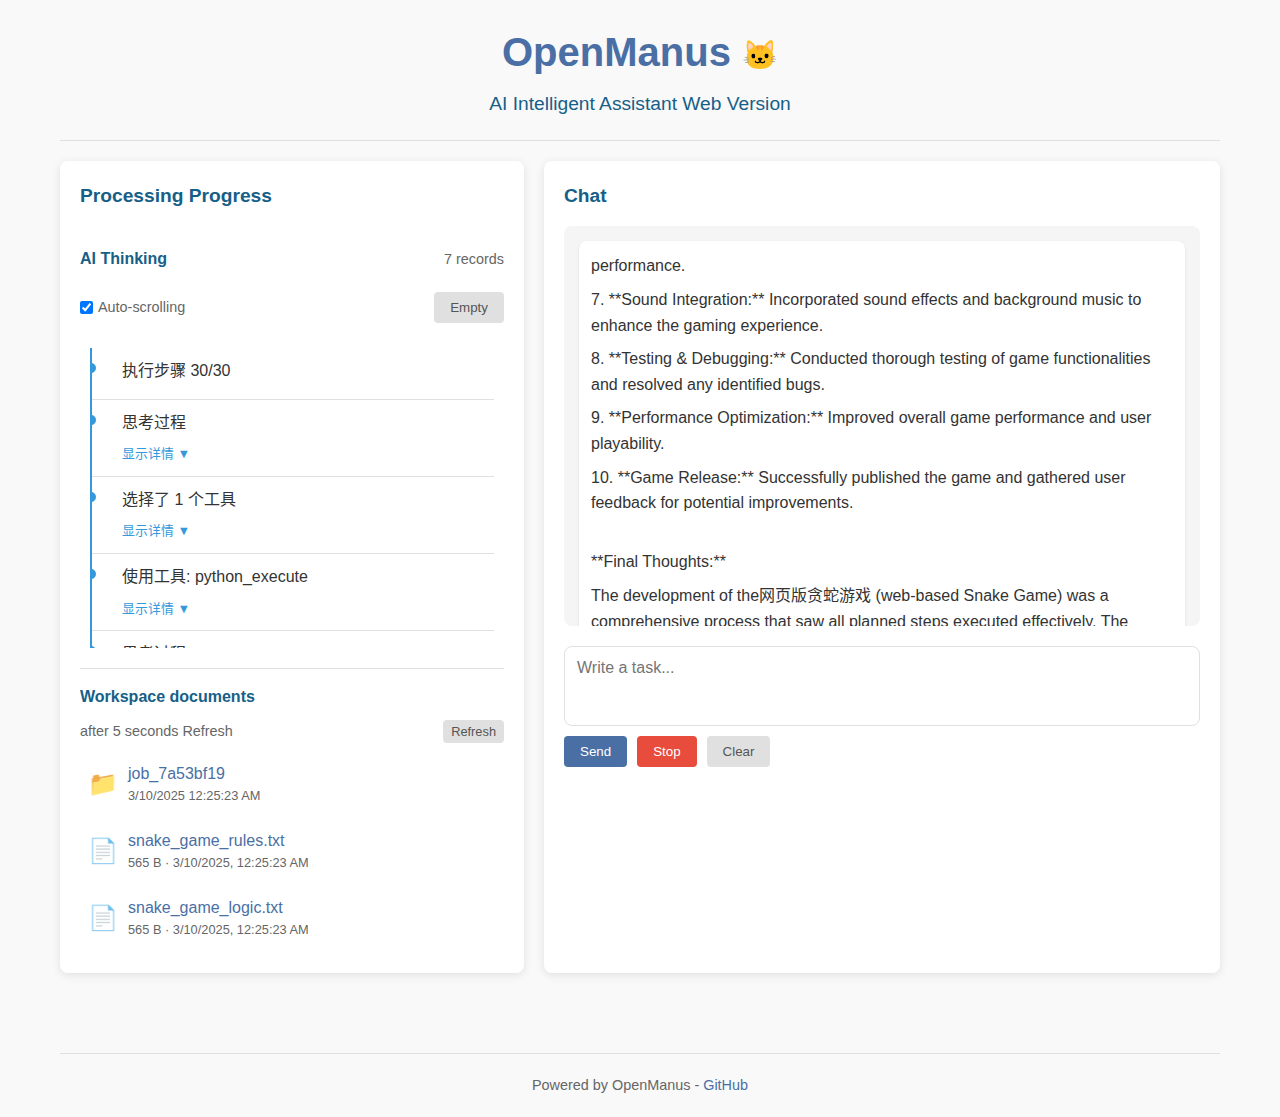
<file: app/web/static/archive/final_interface.html>
<!DOCTYPE html>
<html lang="zh-CN">
<head>
    <meta charset="UTF-8">
    <meta name="viewport" content="width=device-width, initial-scale=1.0">
    <title>OpenManus Web - 新界面</title>
    <style>
        :root {
            --primary-color: #4a6fa5;
            --secondary-color: #166088;
            --accent-color: #3498db;
            --background-color: #f9f9f9;
            --panel-bg: #ffffff;
            --text-color: #333333;
            --border-color: #e0e0e0;
            --timeline-color: #3498db;
            --timeline-completed: #2ecc71;
            --button-primary: #4a6fa5;
            --button-secondary: #e0e0e0;
            --button-danger: #e74c3c;
        }

        * {
            box-sizing: border-box;
            margin: 0;
            padding: 0;
        }

        body {
            font-family: -apple-system, BlinkMacSystemFont, "Segoe UI", Roboto, "Helvetica Neue", Arial, sans-serif;
            line-height: 1.6;
            color: var(--text-color);
            background-color: var(--background-color);
        }

        .container {
            max-width: 1200px;
            margin: 0 auto;
            padding: 0 20px;
        }

        header {
            text-align: center;
            padding: 20px 0;
            border-bottom: 1px solid var(--border-color);
        }

        h1 {
            font-size: 2.5rem;
            color: var(--primary-color);
            margin-bottom: 5px;
        }

        h2 {
            font-size: 1.2rem;
            color: var(--secondary-color);
            margin-bottom: 15px;
        }

        h3 {
            font-size: 1rem;
            color: var(--secondary-color);
        }

        .subtitle {
            font-size: 1.2rem;
            color: var(--secondary-color);
        }

        .emoji {
            font-size: 1.8rem;
            vertical-align: middle;
        }

        main {
            padding: 20px 0;
        }

        .panel-container {
            display: flex;
            gap: 20px;
            margin-bottom: 30px;
        }

        .panel {
            background-color: var(--panel-bg);
            border-radius: 8px;
            box-shadow: 0 2px 10px rgba(0, 0, 0, 0.1);
            padding: 20px;
        }

        .left-panel {
            flex: 2;
            max-width: 40%;
            display: flex;
            flex-direction: column;
            gap: 20px;
        }

        .right-panel {
            flex: 3;
            max-width: 60%;
            display: flex;
            flex-direction: column;
        }

        /* 思考过程部分 */
        .thinking-section {
            display: flex;
            flex-direction: column;
            gap: 10px;
        }

        .section-header {
            display: flex;
            justify-content: space-between;
            align-items: center;
            margin-bottom: 10px;
        }

        .record-count {
            font-size: 0.9rem;
            color: #666;
        }

        .controls {
            display: flex;
            justify-content: space-between;
            align-items: center;
            margin-bottom: 15px;
        }

        .auto-scroll {
            display: flex;
            align-items: center;
            gap: 5px;
            font-size: 0.9rem;
            color: #666;
            cursor: pointer;
        }

        .auto-scroll input {
            cursor: pointer;
        }

        .thinking-timeline {
            display: flex;
            flex-direction: column;
            gap: 0;
            max-height: 300px;
            overflow-y: auto;
            padding-right: 10px;
            border-left: 2px solid var(--timeline-color);
            margin-left: 10px;
        }

        .timeline-item {
            position: relative;
            padding: 10px 0 10px 20px;
            border-bottom: 1px solid var(--border-color);
        }

        .timeline-item:last-child {
            border-bottom: none;
        }

        .timeline-marker {
            position: absolute;
            left: -6px;
            top: 15px;
            width: 10px;
            height: 10px;
            border-radius: 50%;
            background-color: var(--timeline-color);
        }

        .timeline-item.completed .timeline-marker {
            background-color: var(--timeline-completed);
        }

        .timeline-content {
            padding-left: 10px;
        }

        .timeline-header {
            font-weight: 500;
            margin-bottom: 5px;
        }

        .btn-details {
            background: none;
            border: none;
            color: var(--accent-color);
            font-size: 0.8rem;
            cursor: pointer;
            padding: 0;
            text-align: left;
        }

        .btn-details:hover {
            text-decoration: underline;
        }

        .timeline-details {
            display: none;
            margin-top: 5px;
            padding: 8px;
            background-color: #f5f5f5;
            border-radius: 4px;
            font-size: 0.9rem;
            color: #666;
        }

        .file-list {
            font-size: 0.9rem;
            color: #666;
            margin-top: 5px;
            line-height: 1.4;
        }

        /* Workspace documents部分 */
        .workspace-section {
            border-top: 1px solid var(--border-color);
            padding-top: 15px;
        }

        .refresh-info {
            display: flex;
            justify-content: space-between;
            align-items: center;
            margin: 10px 0;
            font-size: 0.9rem;
            color: #666;
        }

        .workspace-files {
            max-height: 200px;
            overflow-y: auto;
            display: flex;
            flex-direction: column;
            gap: 5px;
        }

        .workspace-item, .file-item {
            display: flex;
            align-items: center;
            padding: 8px;
            border-radius: 4px;
            cursor: pointer;
        }

        .workspace-item:hover, .file-item:hover {
            background-color: #f0f7ff;
        }

        .workspace-icon, .file-icon {
            font-size: 1.5rem;
            margin-right: 10px;
        }

        .workspace-details, .file-details {
            flex: 1;
        }

        .workspace-name, .file-name {
            font-weight: 500;
            color: var(--primary-color);
        }

        .workspace-date, .file-meta {
            font-size: 0.8rem;
            color: #666;
        }

        /* 通信记录部分 */
        .communication-section {
            border-top: 1px solid var(--border-color);
            padding-top: 15px;
        }

        .communication-logs {
            max-height: 150px;
            overflow-y: auto;
        }

        /* 对话部分 */
        .chat-messages {
            flex: 1;
            min-height: 300px;
            max-height: 400px;
            overflow-y: auto;
            padding: 15px;
            background-color: #f5f5f5;
            border-radius: 8px;
            margin-bottom: 20px;
            display: flex;
            flex-direction: column;
        }

        .message {
            margin-bottom: 15px;
            max-width: 100%;
        }

        .user-message {
            align-self: flex-end;
            text-align: right;
        }

        .ai-message {
            align-self: flex-start;
        }

        .message-content {
            background-color: white;
            padding: 12px;
            border-radius: 8px;
            box-shadow: 0 1px 3px rgba(0, 0, 0, 0.1);
        }

        .message-content p {
            margin-bottom: 8px;
        }

        .message-content p:last-child {
            margin-bottom: 0;
        }

        .input-area {
            display: flex;
            flex-direction: column;
            gap: 10px;
        }

        textarea {
            width: 100%;
            height: 80px;
            padding: 12px;
            border: 1px solid var(--border-color);
            border-radius: 8px;
            resize: none;
            font-family: inherit;
            font-size: 1rem;
        }

        .button-group {
            display: flex;
            gap: 10px;
        }

        button {
            padding: 8px 16px;
            border: none;
            border-radius: 4px;
            font-weight: 500;
            cursor: pointer;
            transition: background-color 0.2s;
        }

        .btn-send {
            background-color: var(--button-primary);
            color: white;
        }

        .btn-send:hover {
            background-color: #3a5a8a;
        }

        .btn-stop {
            background-color: var(--button-danger);
            color: white;
        }

        .btn-stop:hover {
            background-color: #c0392b;
        }

        .btn-clear {
            background-color: var(--button-secondary);
            color: #555;
        }

        .btn-clear:hover {
            background-color: #ccc;
        }

        .btn-refresh {
            background-color: var(--button-secondary);
            color: #555;
            padding: 4px 8px;
            font-size: 0.8rem;
        }

        .btn-refresh:hover {
            background-color: #ccc;
        }

        /* 文件查看器 */
        .file-viewer {
            border: 1px solid var(--border-color);
            border-radius: 8px;
            overflow: hidden;
            margin-top: 20px;
            display: none;
        }

        .file-viewer-header {
            display: flex;
            justify-content: space-between;
            align-items: center;
            padding: 10px 15px;
            background-color: #f5f5f5;
            border-bottom: 1px solid var(--border-color);
        }

        .file-viewer-header h3 {
            margin: 0;
            font-size: 1rem;
            color: var(--secondary-color);
        }

        .btn-close {
            background: none;
            border: none;
            font-size: 1.5rem;
            cursor: pointer;
            color: #666;
            padding: 0 5px;
        }

        .btn-close:hover {
            color: #333;
        }

        .file-content {
            padding: 15px;
            margin: 0;
            max-height: 300px;
            overflow-y: auto;
            font-family: monospace;
            font-size: 0.9rem;
            line-height: 1.5;
            white-space: pre-wrap;
            word-break: break-word;
        }

        footer {
            text-align: center;
            padding: 20px 0;
            border-top: 1px solid var(--border-color);
            margin-top: 30px;
            color: #666;
            font-size: 0.9rem;
        }

        footer a {
            color: var(--primary-color);
            text-decoration: none;
        }

        footer a:hover {
            text-decoration: underline;
        }

        /* 响应式设计 */
        @media (max-width: 768px) {
            .panel-container {
                flex-direction: column;
            }

            .left-panel, .right-panel {
                max-width: 100%;
            }
        }
    </style>
</head>
<body>
    <div class="container">
        <header>
            <h1>OpenManus <span class="emoji">🐱</span></h1>
            <p class="subtitle">AI Intelligent Assistant Web Version</p>
        </header>

        <main>
            <div class="panel-container">
                <!-- 左侧面板 - Processing Progress -->
                <div class="panel left-panel">
                    <h2>Processing Progress</h2>

                    <div class="thinking-section">
                        <div class="section-header">
                            <h3>AI Thinking</h3>
                            <div class="record-count">7 records</div>
                        </div>

                        <div class="controls">
                            <label class="auto-scroll">
                                <input type="checkbox" id="auto-scroll" checked>
                                <span>Auto-scrolling</span>
                            </label>
                            <button id="clear-thinking" class="btn-clear">Empty</button>
                        </div>

                        <div id="thinking-timeline" class="thinking-timeline">
                            <!-- 思考步骤时间线 -->
                            <div class="timeline-item">
                                <div class="timeline-marker"></div>
                                <div class="timeline-content">
                                    <div class="timeline-header">执行步骤 30/30</div>
                                </div>
                            </div>

                            <div class="timeline-item">
                                <div class="timeline-marker"></div>
                                <div class="timeline-content">
                                    <div class="timeline-header">思考过程</div>
                                    <button class="btn-details">显示详情 ▼</button>
                                    <div class="timeline-details">分析用户需求，确定需要创建一个贪吃蛇游戏。需要考虑游戏规则、逻辑实现、技术栈选择和界面设计等方面。</div>
                                </div>
                            </div>

                            <div class="timeline-item">
                                <div class="timeline-marker"></div>
                                <div class="timeline-content">
                                    <div class="timeline-header">选择了 1 个工具</div>
                                    <button class="btn-details">显示详情 ▼</button>
                                    <div class="timeline-details">选择使用 python_execute 工具来生成游戏相关文件。</div>
                                </div>
                            </div>

                            <div class="timeline-item">
                                <div class="timeline-marker"></div>
                                <div class="timeline-content">
                                    <div class="timeline-header">使用工具: python_execute</div>
                                    <button class="btn-details">显示详情 ▼</button>
                                    <div class="timeline-details">执行 Python 代码生成游戏规则、逻辑、技术栈和界面设计文档。</div>
                                </div>
                            </div>

                            <div class="timeline-item">
                                <div class="timeline-marker"></div>
                                <div class="timeline-content">
                                    <div class="timeline-header">思考过程</div>
                                    <button class="btn-details">显示详情 ▼</button>
                                    <div class="timeline-details">分析生成的文件，确认所有必要的游戏组件都已经定义。考虑如何将这些组件整合成一个完整的游戏。</div>
                                </div>
                            </div>

                            <div class="timeline-item">
                                <div class="timeline-marker"></div>
                                <div class="timeline-content">
                                    <div class="timeline-header">在工作区 job_7a53bf19 中生成了 4 个文件:</div>
                                    <div class="file-list">
                                        snake_game_rules.txt, snake_game_logic.txt,
                                        snake_game_technology_stack.txt,
                                        snake_game_interface_design.txt
                                    </div>
                                </div>
                            </div>

                            <div class="timeline-item completed">
                                <div class="timeline-marker"></div>
                                <div class="timeline-content">
                                    <div class="timeline-header">任务处理完成! 已在工作区 job_7a53bf19 中生成结果。</div>
                                </div>
                            </div>
                        </div>
                    </div>

                    <div class="workspace-section">
                        <h3>Workspace documents</h3>
                        <div class="refresh-info">
                            <span id="refresh-countdown">after 5 seconds Refresh</span>
                            <button id="refresh-files" class="btn-refresh">Refresh</button>
                        </div>

                        <div id="workspace-files" class="workspace-files">
                            <div class="workspace-item">
                                <div class="workspace-icon">📁</div>
                                <div class="workspace-details">
                                    <div class="workspace-name">job_7a53bf19</div>
                                    <div class="workspace-date">3/10/2025 12:25:23 AM</div>
                                </div>
                            </div>

                            <div class="file-item">
                                <div class="file-icon">📄</div>
                                <div class="file-details">
                                    <div class="file-name">snake_game_rules.txt</div>
                                    <div class="file-meta">565 B · 3/10/2025, 12:25:23 AM</div>
                                </div>
                            </div>

                            <div class="file-item">
                                <div class="file-icon">📄</div>
                                <div class="file-details">
                                    <div class="file-name">snake_game_logic.txt</div>
                                    <div class="file-meta">565 B · 3/10/2025, 12:25:23 AM</div>
                                </div>
                            </div>

                            <div class="file-item">
                                <div class="file-icon">📄</div>
                                <div class="file-details">
                                    <div class="file-name">snake_game_technology_stack.txt</div>
                                    <div class="file-meta">410 B · 3/10/2025, 12:25:04 AM</div>
                                </div>
                            </div>

                            <div class="file-item">
                                <div class="file-icon">📄</div>
                                <div class="file-details">
                                    <div class="file-name">snake_game_interface_design.txt</div>
                                    <div class="file-meta">410 B · 3/10/2025, 12:25:04 AM</div>
                                </div>
                            </div>
                        </div>
                    </div>
                </div>

                <!-- 右侧面板 - 对话 -->
                <div class="panel right-panel">
                    <h2>Chat</h2>

                    <div id="chat-messages" class="chat-messages">
                        <!-- 示例消息 -->
                        <div class="message ai-message">
                            <div class="message-content">
                                <p>performance.</p>
                                <p>7. **Sound Integration:** Incorporated sound effects and background music to enhance the gaming experience.</p>
                                <p>8. **Testing & Debugging:** Conducted thorough testing of game functionalities and resolved any identified bugs.</p>
                                <p>9. **Performance Optimization:** Improved overall game performance and user playability.</p>
                                <p>10. **Game Release:** Successfully published the game and gathered user feedback for potential improvements.</p>
                                <br>
                                <p>**Final Thoughts:**</p>
                                <p>The development of the网页版贪蛇游戏 (web-based Snake Game) was a comprehensive process that saw all planned steps executed effectively. The combination of clear rule definition, strategic development choices, and user-centric design contributed to a successful project outcome. Feedback from users will be valuable for future iterations and enhancements. Overall, this project demonstrates a solid execution of game development concepts and practices.</p>
                            </div>
                        </div>
                    </div>

                    <div class="input-area">
                        <textarea id="user-input" placeholder="Write a task..."></textarea>
                        <div class="button-group">
                            <button id="send-btn" class="btn-send">Send</button>
                            <button id="stop-btn" class="btn-stop">Stop</button>
                            <button id="clear-btn" class="btn-clear">Clear</button>
                        </div>
                    </div>

                    <!-- 文件查看器 -->
                    <div id="file-viewer" class="file-viewer">
                        <div class="file-viewer-header">
                            <h3 id="file-name">文件名</h3>
                            <button id="close-file-viewer" class="btn-close">×</button>
                        </div>
                        <pre id="file-content" class="file-content"></pre>
                    </div>
                </div>
            </div>
        </main>

        <footer>
            <p>Powered by OpenManus - <a href="https://github.com/mannaandpoem/OpenManus" target="_blank">GitHub</a></p>
        </footer>
    </div>

    <script>
        document.addEventListener('DOMContentLoaded', function() {
            console.log('OpenManus Web界面初始化完成');

            // 获取DOM元素
            const userInput = document.getElementById('user-input');
            const sendButton = document.getElementById('send-btn');
            const clearButton = document.getElementById('clear-btn');
            const stopButton = document.getElementById('stop-btn');
            const chatMessages = document.getElementById('chat-messages');
            const fileViewer = document.getElementById('file-viewer');
            const fileName = document.getElementById('file-name');
            const fileContent = document.getElementById('file-content');
            const closeFileViewerButton = document.getElementById('close-file-viewer');
            const fileItems = document.querySelectorAll('.file-item');
            const clearThinkingButton = document.getElementById('clear-thinking');
            const thinkingTimeline = document.getElementById('thinking-timeline');
            const refreshFilesButton = document.getElementById('refresh-files');
            const refreshCountdown = document.getElementById('refresh-countdown');
            const detailsButtons = document.querySelectorAll('.btn-details');

            // 绑定发送按钮点击事件
            sendButton.addEventListener('click', function() {
                const message = userInput.value.trim();
                if (message) {
                    // 添加用户消息
                    const userMessageDiv = document.createElement('div');
                    userMessageDiv.className = 'message user-message';
                    userMessageDiv.innerHTML = `
                        <div class="message-content">
                            <p>${message}</p>
                        </div>
                    `;
                    chatMessages.appendChild(userMessageDiv);

                    // Empty输入框
                    userInput.value = '';

                    // 滚动到底部
                    chatMessages.scrollTop = chatMessages.scrollHeight;

                    // 模拟AI响应
                    setTimeout(function() {
                        const aiMessageDiv = document.createElement('div');
                        aiMessageDiv.className = 'message ai-message';
                        aiMessageDiv.innerHTML = `
                            <div class="message-content">
                                <p>这是一个演示界面，实际功能需要连接到后端服务。</p>
                                <p>您输入的消息是: "${message}"</p>
                            </div>
                        `;
                        chatMessages.appendChild(aiMessageDiv);
                        chatMessages.scrollTop = chatMessages.scrollHeight;
                    }, 1000);
                }
            });

            // 绑定清除按钮点击事件
            clearButton.addEventListener('click', function() {
                chatMessages.innerHTML = '';
            });

            // 绑定停止按钮点击事件
            stopButton.addEventListener('click', function() {
                console.log('停止处理');
            });

            // 绑定文件项点击事件
            fileItems.forEach(function(item) {
                item.addEventListener('click', function() {
                    const name = item.querySelector('.file-name').textContent;
                    fileName.textContent = name;
                    fileContent.textContent = '正在加载文件内容...';
                    fileViewer.style.display = 'block';

                    // 模拟加载文件内容
                    setTimeout(function() {
                        fileContent.textContent = `这是 ${name} 的内容示例。\n\n在实际应用中，这里将显示文件的真实内容。`;
                    }, 500);
                });
            });

            // 绑定关闭文件查看器按钮点击事件
            closeFileViewerButton.addEventListener('click', function() {
                fileViewer.style.display = 'none';
            });

            // 绑定清除思考记录按钮点击事件
            clearThinkingButton.addEventListener('click', function() {
                thinkingTimeline.innerHTML = '';
                document.querySelector('.record-count').textContent = '0 records';
            });

            // 绑定Refresh文件按钮点击事件
            refreshFilesButton.addEventListener('click', function() {
                console.log('Refresh文件列表');
                refreshCountdown.textContent = 'after 5 seconds Refresh';
            });

            // 绑定详情按钮点击事件
            detailsButtons.forEach(function(button) {
                button.addEventListener('click', function() {
                    const details = button.nextElementSibling;
                    if (details && details.classList.contains('timeline-details')) {
                        if (details.style.display === 'none' || !details.style.display) {
                            details.style.display = 'block';
                            button.textContent = '隐藏详情 ▲';
                        } else {
                            details.style.display = 'none';
                            button.textContent = '显示详情 ▼';
                        }
                    }
                });
            });

            // 模拟倒计时
            let countdownValue = 5;
            setInterval(function() {
                countdownValue--;
                if (countdownValue > 0) {
                    refreshCountdown.textContent = `${countdownValue} seconds to be refreshed`;
                } else {
                    refreshCountdown.textContent = 'Refresh中...';
                    setTimeout(function() {
                        refreshCountdown.textContent = 'after 5 seconds Refresh';
                        countdownValue = 5;
                    }, 1000);
                }
            }, 1000);
        });
    </script>
</body>
</html>
</file>
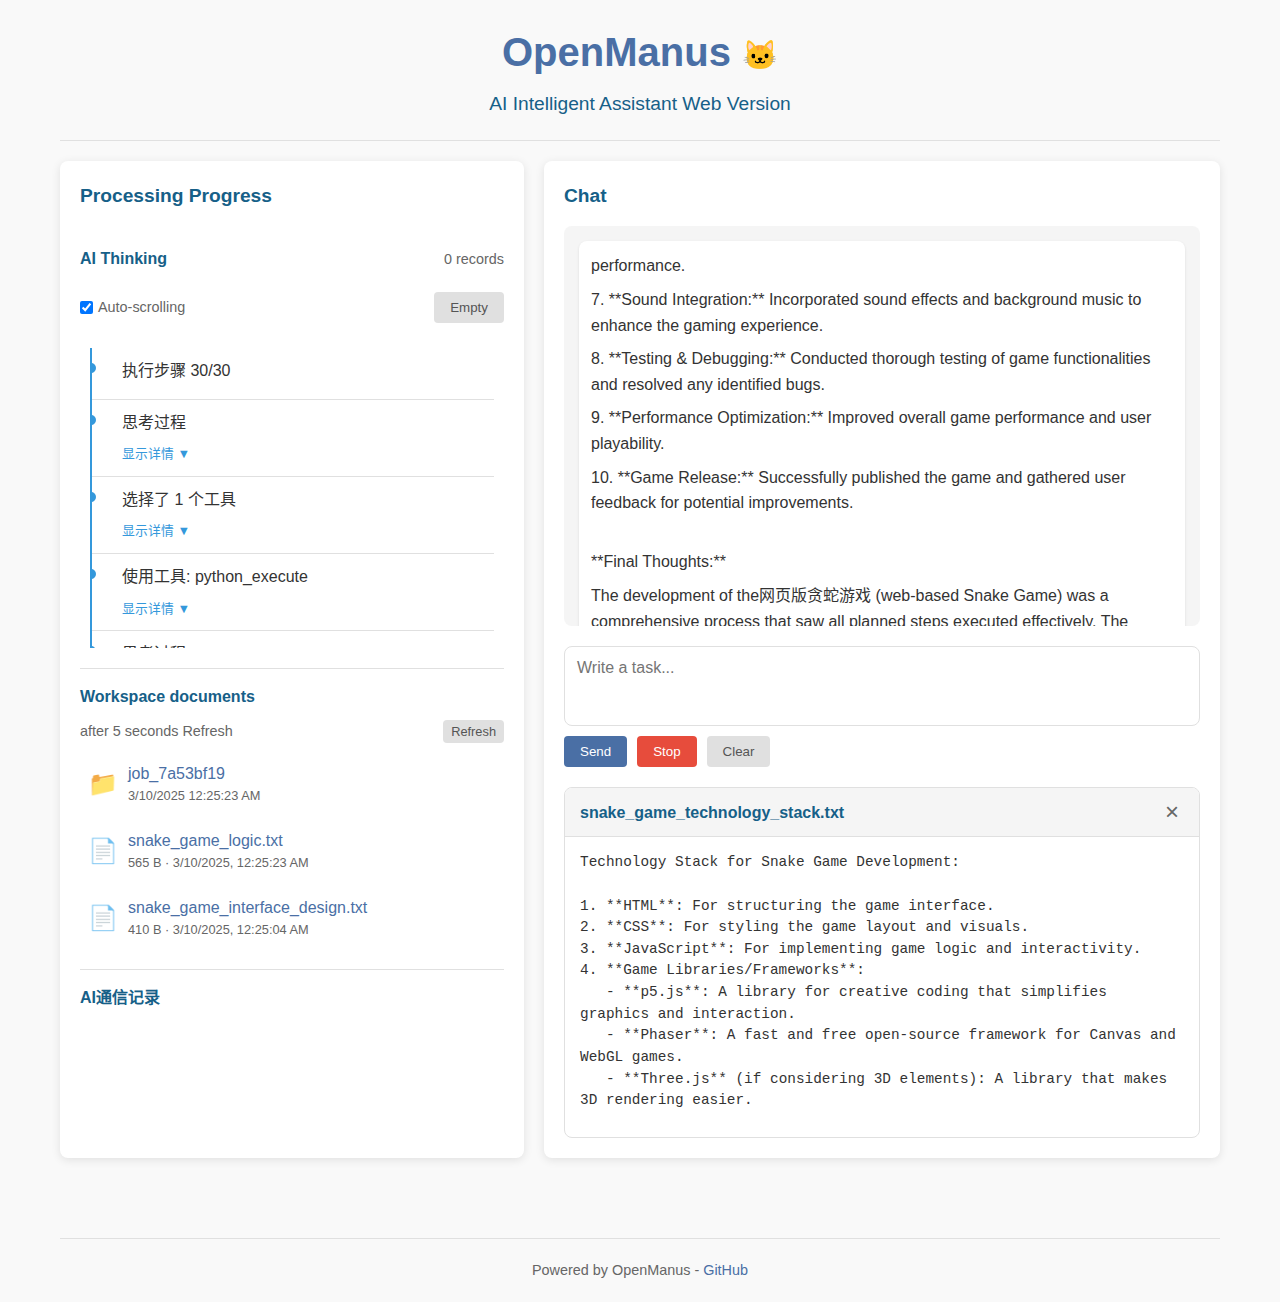
<file: app/web/static/archive/new_interface_demo.html>
<!DOCTYPE html>
<html lang="zh-CN">
<head>
    <meta charset="UTF-8">
    <meta name="viewport" content="width=device-width, initial-scale=1.0">
    <title>OpenManus Web - New Interface</title>
    <style>
        :root {
            --primary-color: #4a6fa5;
            --secondary-color: #166088;
            --accent-color: #3498db;
            --background-color: #f9f9f9;
            --panel-bg: #ffffff;
            --text-color: #333333;
            --border-color: #e0e0e0;
            --timeline-color: #3498db;
            --timeline-completed: #2ecc71;
            --button-primary: #4a6fa5;
            --button-secondary: #e0e0e0;
            --button-danger: #e74c3c;
        }

        * {
            box-sizing: border-box;
            margin: 0;
            padding: 0;
        }

        body {
            font-family: -apple-system, BlinkMacSystemFont, "Segoe UI", Roboto, "Helvetica Neue", Arial, sans-serif;
            line-height: 1.6;
            color: var(--text-color);
            background-color: var(--background-color);
        }

        .container {
            max-width: 1200px;
            margin: 0 auto;
            padding: 0 20px;
        }

        header {
            text-align: center;
            padding: 20px 0;
            border-bottom: 1px solid var(--border-color);
        }

        h1 {
            font-size: 2.5rem;
            color: var(--primary-color);
            margin-bottom: 5px;
        }

        h2 {
            font-size: 1.2rem;
            color: var(--secondary-color);
            margin-bottom: 15px;
        }

        h3 {
            font-size: 1rem;
            color: var(--secondary-color);
        }

        .subtitle {
            font-size: 1.2rem;
            color: var(--secondary-color);
        }

        .emoji {
            font-size: 1.8rem;
            vertical-align: middle;
        }

        main {
            padding: 20px 0;
        }

        .panel-container {
            display: flex;
            gap: 20px;
            margin-bottom: 30px;
        }

        .panel {
            background-color: var(--panel-bg);
            border-radius: 8px;
            box-shadow: 0 2px 10px rgba(0, 0, 0, 0.1);
            padding: 20px;
        }

        .left-panel {
            flex: 2;
            max-width: 40%;
            display: flex;
            flex-direction: column;
            gap: 20px;
        }

        .right-panel {
            flex: 3;
            max-width: 60%;
            display: flex;
            flex-direction: column;
        }

        /* 思考过程部分 */
        .thinking-section {
            display: flex;
            flex-direction: column;
            gap: 10px;
        }

        .section-header {
            display: flex;
            justify-content: space-between;
            align-items: center;
            margin-bottom: 10px;
        }

        .record-count {
            font-size: 0.9rem;
            color: #666;
        }

        .controls {
            display: flex;
            justify-content: space-between;
            align-items: center;
            margin-bottom: 15px;
        }

        .auto-scroll {
            display: flex;
            align-items: center;
            gap: 5px;
            font-size: 0.9rem;
            color: #666;
            cursor: pointer;
        }

        .auto-scroll input {
            cursor: pointer;
        }

        .thinking-timeline {
            display: flex;
            flex-direction: column;
            gap: 0;
            max-height: 300px;
            overflow-y: auto;
            padding-right: 10px;
            border-left: 2px solid var(--timeline-color);
            margin-left: 10px;
        }

        .timeline-item {
            position: relative;
            padding: 10px 0 10px 20px;
            border-bottom: 1px solid var(--border-color);
        }

        .timeline-item:last-child {
            border-bottom: none;
        }

        .timeline-marker {
            position: absolute;
            left: -6px;
            top: 15px;
            width: 10px;
            height: 10px;
            border-radius: 50%;
            background-color: var(--timeline-color);
        }

        .timeline-item.completed .timeline-marker {
            background-color: var(--timeline-completed);
        }

        .timeline-content {
            padding-left: 10px;
        }

        .timeline-header {
            font-weight: 500;
            margin-bottom: 5px;
        }

        .btn-details {
            background: none;
            border: none;
            color: var(--accent-color);
            font-size: 0.8rem;
            cursor: pointer;
            padding: 0;
            text-align: left;
        }

        .btn-details:hover {
            text-decoration: underline;
        }

        .file-list {
            font-size: 0.9rem;
            color: #666;
            margin-top: 5px;
            line-height: 1.4;
        }

        /* Workspace documents部分 */
        .workspace-section {
            border-top: 1px solid var(--border-color);
            padding-top: 15px;
        }

        .refresh-info {
            display: flex;
            justify-content: space-between;
            align-items: center;
            margin: 10px 0;
            font-size: 0.9rem;
            color: #666;
        }

        .workspace-files {
            max-height: 200px;
            overflow-y: auto;
            display: flex;
            flex-direction: column;
            gap: 5px;
        }

        .workspace-item, .file-item {
            display: flex;
            align-items: center;
            padding: 8px;
            border-radius: 4px;
            cursor: pointer;
        }

        .workspace-item:hover, .file-item:hover {
            background-color: #f0f7ff;
        }

        .workspace-icon, .file-icon {
            font-size: 1.5rem;
            margin-right: 10px;
        }

        .workspace-details, .file-details {
            flex: 1;
        }

        .workspace-name, .file-name {
            font-weight: 500;
            color: var(--primary-color);
        }

        .workspace-date, .file-meta {
            font-size: 0.8rem;
            color: #666;
        }

        /* 通信记录部分 */
        .communication-section {
            border-top: 1px solid var(--border-color);
            padding-top: 15px;
        }

        .communication-logs {
            max-height: 150px;
            overflow-y: auto;
        }

        /* 对话部分 */
        .chat-messages {
            flex: 1;
            min-height: 300px;
            max-height: 400px;
            overflow-y: auto;
            padding: 15px;
            background-color: #f5f5f5;
            border-radius: 8px;
            margin-bottom: 20px;
        }

        .message {
            margin-bottom: 15px;
            max-width: 100%;
        }

        .user-message {
            align-self: flex-end;
            text-align: right;
        }

        .ai-message {
            align-self: flex-start;
        }

        .message-content {
            background-color: white;
            padding: 12px;
            border-radius: 8px;
            box-shadow: 0 1px 3px rgba(0, 0, 0, 0.1);
        }

        .message-content p {
            margin-bottom: 8px;
        }

        .message-content p:last-child {
            margin-bottom: 0;
        }

        .input-area {
            display: flex;
            flex-direction: column;
            gap: 10px;
        }

        textarea {
            width: 100%;
            height: 80px;
            padding: 12px;
            border: 1px solid var(--border-color);
            border-radius: 8px;
            resize: none;
            font-family: inherit;
            font-size: 1rem;
        }

        .button-group {
            display: flex;
            gap: 10px;
        }

        button {
            padding: 8px 16px;
            border: none;
            border-radius: 4px;
            font-weight: 500;
            cursor: pointer;
            transition: background-color 0.2s;
        }

        .btn-send {
            background-color: var(--button-primary);
            color: white;
        }

        .btn-send:hover {
            background-color: #3a5a8a;
        }

        .btn-stop {
            background-color: var(--button-danger);
            color: white;
        }

        .btn-stop:hover {
            background-color: #c0392b;
        }

        .btn-clear {
            background-color: var(--button-secondary);
            color: #555;
        }

        .btn-clear:hover {
            background-color: #ccc;
        }

        .btn-refresh {
            background-color: var(--button-secondary);
            color: #555;
            padding: 4px 8px;
            font-size: 0.8rem;
        }

        .btn-refresh:hover {
            background-color: #ccc;
        }

        /* 文件查看器 */
        .file-viewer {
            border: 1px solid var(--border-color);
            border-radius: 8px;
            overflow: hidden;
            margin-top: 20px;
        }

        .file-viewer-header {
            display: flex;
            justify-content: space-between;
            align-items: center;
            padding: 10px 15px;
            background-color: #f5f5f5;
            border-bottom: 1px solid var(--border-color);
        }

        .file-viewer-header h3 {
            margin: 0;
            font-size: 1rem;
            color: var(--secondary-color);
        }

        .btn-close {
            background: none;
            border: none;
            font-size: 1.5rem;
            cursor: pointer;
            color: #666;
            padding: 0 5px;
        }

        .btn-close:hover {
            color: #333;
        }

        .file-content {
            padding: 15px;
            margin: 0;
            max-height: 300px;
            overflow-y: auto;
            font-family: monospace;
            font-size: 0.9rem;
            line-height: 1.5;
            white-space: pre-wrap;
            word-break: break-word;
        }

        footer {
            text-align: center;
            padding: 20px 0;
            border-top: 1px solid var(--border-color);
            margin-top: 30px;
            color: #666;
            font-size: 0.9rem;
        }

        footer a {
            color: var(--primary-color);
            text-decoration: none;
        }

        footer a:hover {
            text-decoration: underline;
        }

        /* 响应式设计 */
        @media (max-width: 768px) {
            .panel-container {
                flex-direction: column;
            }

            .left-panel, .right-panel {
                max-width: 100%;
            }
        }
    </style>
</head>
<body>
    <div class="container">
        <header>
            <h1>OpenManus <span class="emoji">🐱</span></h1>
            <p class="subtitle">AI Intelligent Assistant Web Version</p>
        </header>

        <main>
            <div class="panel-container">
                <!-- 左侧面板 - Processing Progress -->
                <div class="panel left-panel">
                    <h2>Processing Progress</h2>

                    <div class="thinking-section">
                        <div class="section-header">
                            <h3>AI Thinking</h3>
                            <div class="record-count">0 records</div>
                        </div>

                        <div class="controls">
                            <label class="auto-scroll">
                                <input type="checkbox" id="auto-scroll" checked>
                                <span>Auto-scrolling</span>
                            </label>
                            <button id="clear-thinking" class="btn-clear">Empty</button>
                        </div>

                        <div id="thinking-timeline" class="thinking-timeline">
                            <!-- 思考步骤时间线 -->
                            <div class="timeline-item">
                                <div class="timeline-marker"></div>
                                <div class="timeline-content">
                                    <div class="timeline-header">执行步骤 30/30</div>
                                </div>
                            </div>

                            <div class="timeline-item">
                                <div class="timeline-marker"></div>
                                <div class="timeline-content">
                                    <div class="timeline-header">思考过程</div>
                                    <button class="btn-details">显示详情 ▼</button>
                                </div>
                            </div>

                            <div class="timeline-item">
                                <div class="timeline-marker"></div>
                                <div class="timeline-content">
                                    <div class="timeline-header">选择了 1 个工具</div>
                                    <button class="btn-details">显示详情 ▼</button>
                                </div>
                            </div>

                            <div class="timeline-item">
                                <div class="timeline-marker"></div>
                                <div class="timeline-content">
                                    <div class="timeline-header">使用工具: python_execute</div>
                                    <button class="btn-details">显示详情 ▼</button>
                                </div>
                            </div>

                            <div class="timeline-item">
                                <div class="timeline-marker"></div>
                                <div class="timeline-content">
                                    <div class="timeline-header">思考过程</div>
                                    <button class="btn-details">显示详情 ▼</button>
                                </div>
                            </div>

                            <div class="timeline-item">
                                <div class="timeline-marker"></div>
                                <div class="timeline-content">
                                    <div class="timeline-header">在工作区 job_7a53bf19 中生成了 4 个文件:</div>
                                    <div class="file-list">
                                        snake_game_rules.txt, snake_game_logic.txt,
                                        snake_game_technology_stack.txt,
                                        snake_game_interface_design.txt
                                    </div>
                                </div>
                            </div>

                            <div class="timeline-item completed">
                                <div class="timeline-marker"></div>
                                <div class="timeline-content">
                                    <div class="timeline-header">任务处理完成! 已在工作区 job_7a53bf19 中生成结果。</div>
                                </div>
                            </div>
                        </div>
                    </div>

                    <div class="workspace-section">
                        <h3>Workspace documents</h3>
                        <div class="refresh-info">
                            <span>after 5 seconds Refresh</span>
                            <button id="refresh-files" class="btn-refresh">Refresh</button>
                        </div>

                        <div id="workspace-files" class="workspace-files">
                            <div class="workspace-item">
                                <div class="workspace-icon">📁</div>
                                <div class="workspace-details">
                                    <div class="workspace-name">job_7a53bf19</div>
                                    <div class="workspace-date">3/10/2025 12:25:23 AM</div>
                                </div>
                            </div>

                            <div class="file-item">
                                <div class="file-icon">📄</div>
                                <div class="file-details">
                                    <div class="file-name">snake_game_logic.txt</div>
                                    <div class="file-meta">565 B · 3/10/2025, 12:25:23 AM</div>
                                </div>
                            </div>

                            <div class="file-item">
                                <div class="file-icon">📄</div>
                                <div class="file-details">
                                    <div class="file-name">snake_game_interface_design.txt</div>
                                    <div class="file-meta">410 B · 3/10/2025, 12:25:04 AM</div>
                                </div>
                            </div>
                        </div>
                    </div>

                    <div class="communication-section">
                        <h3>AI通信记录</h3>
                        <div id="communication-logs" class="communication-logs">
                            <!-- 通信记录将在这里动态添加 -->
                        </div>
                    </div>
                </div>

                <!-- 右侧面板 - 对话 -->
                <div class="panel right-panel">
                    <h2>Chat</h2>

                    <div id="chat-messages" class="chat-messages">
                        <!-- 示例消息 -->
                        <div class="message ai-message">
                            <div class="message-content">
                                <p>performance.</p>
                                <p>7. **Sound Integration:** Incorporated sound effects and background music to enhance the gaming experience.</p>
                                <p>8. **Testing & Debugging:** Conducted thorough testing of game functionalities and resolved any identified bugs.</p>
                                <p>9. **Performance Optimization:** Improved overall game performance and user playability.</p>
                                <p>10. **Game Release:** Successfully published the game and gathered user feedback for potential improvements.</p>
                                <br>
                                <p>**Final Thoughts:**</p>
                                <p>The development of the网页版贪蛇游戏 (web-based Snake Game) was a comprehensive process that saw all planned steps executed effectively. The combination of clear rule definition, strategic development choices, and user-centric design contributed to a successful project outcome. Feedback from users will be valuable for future iterations and enhancements. Overall, this project demonstrates a solid execution of game development concepts and practices.</p>
                            </div>
                        </div>
                    </div>

                    <div class="input-area">
                        <textarea id="user-input" placeholder="Write a task..."></textarea>
                        <div class="button-group">
                            <button id="send-btn" class="btn-send">Send</button>
                            <button id="stop-btn" class="btn-stop">Stop</button>
                            <button id="clear-btn" class="btn-clear">Clear</button>
                        </div>
                    </div>

                    <!-- 文件查看器 -->
                    <div id="file-viewer" class="file-viewer">
                        <div class="file-viewer-header">
                            <h3 id="file-name">snake_game_technology_stack.txt</h3>
                            <button id="close-file-viewer" class="btn-close">×</button>
                        </div>
                        <pre id="file-content" class="file-content">Technology Stack for Snake Game Development:

1. **HTML**: For structuring the game interface.
2. **CSS**: For styling the game layout and visuals.
3. **JavaScript**: For implementing game logic and interactivity.
4. **Game Libraries/Frameworks**:
   - **p5.js**: A library for creative coding that simplifies graphics and interaction.
   - **Phaser**: A fast and free open-source framework for Canvas and WebGL games.
   - **Three.js** (if considering 3D elements): A library that makes 3D rendering easier.

Next Steps:
1. Review the Suggested Technologies.
2. Select the Final Tech Stack.
3. Document Your Choices.</pre>
                    </div>
                </div>
            </div>
        </main>

        <footer>
            <p>Powered by OpenManus - <a href="https://github.com/mannaandpoem/OpenManus" target="_blank">GitHub</a></p>
        </footer>
    </div>
</body>
</html>
</file>
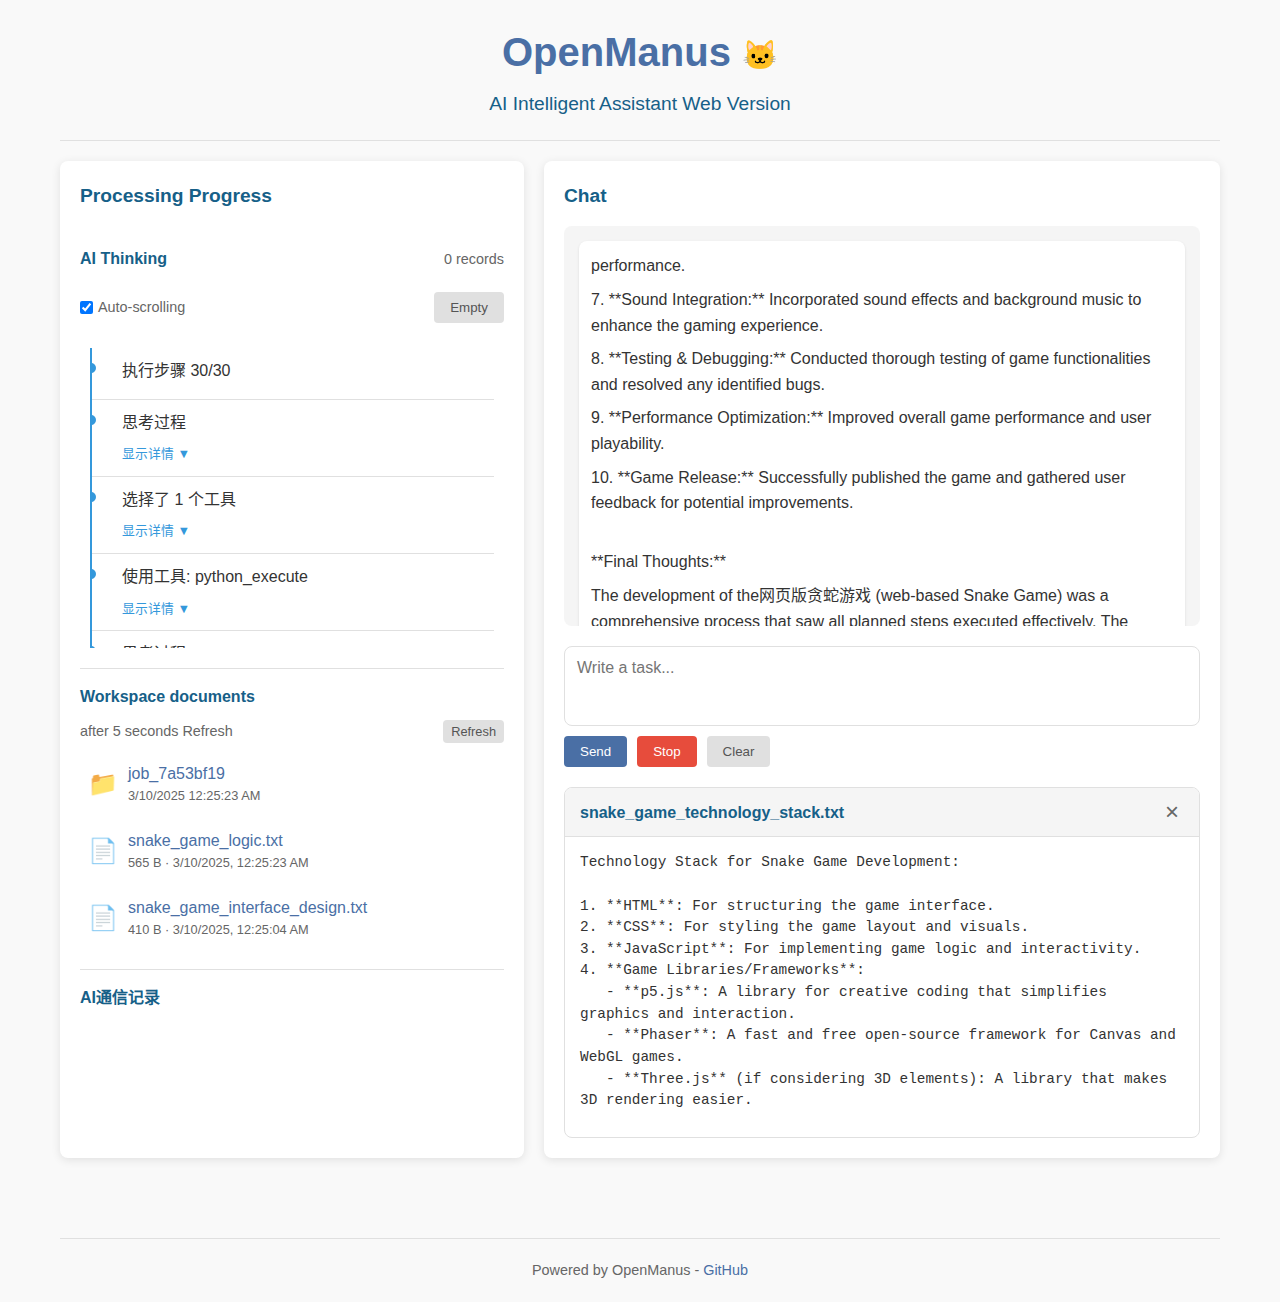
<file: app/web/static/archive/standalone.html>
<!DOCTYPE html>
<html lang="zh-CN">
<head>
    <meta charset="UTF-8">
    <meta name="viewport" content="width=device-width, initial-scale=1.0">
    <title>OpenManus Web</title>
    <style>
        :root {
            --primary-color: #4a6fa5;
            --secondary-color: #166088;
            --accent-color: #3498db;
            --background-color: #f9f9f9;
            --panel-bg: #ffffff;
            --text-color: #333333;
            --border-color: #e0e0e0;
            --timeline-color: #3498db;
            --timeline-completed: #2ecc71;
            --button-primary: #4a6fa5;
            --button-secondary: #e0e0e0;
            --button-danger: #e74c3c;
        }

        * {
            box-sizing: border-box;
            margin: 0;
            padding: 0;
        }

        body {
            font-family: -apple-system, BlinkMacSystemFont, "Segoe UI", Roboto, "Helvetica Neue", Arial, sans-serif;
            line-height: 1.6;
            color: var(--text-color);
            background-color: var(--background-color);
        }

        .container {
            max-width: 1200px;
            margin: 0 auto;
            padding: 0 20px;
        }

        header {
            text-align: center;
            padding: 20px 0;
            border-bottom: 1px solid var(--border-color);
        }

        h1 {
            font-size: 2.5rem;
            color: var(--primary-color);
            margin-bottom: 5px;
        }

        h2 {
            font-size: 1.2rem;
            color: var(--secondary-color);
            margin-bottom: 15px;
        }

        h3 {
            font-size: 1rem;
            color: var(--secondary-color);
        }

        .subtitle {
            font-size: 1.2rem;
            color: var(--secondary-color);
        }

        .emoji {
            font-size: 1.8rem;
            vertical-align: middle;
        }

        main {
            padding: 20px 0;
        }

        .panel-container {
            display: flex;
            gap: 20px;
            margin-bottom: 30px;
        }

        .panel {
            background-color: var(--panel-bg);
            border-radius: 8px;
            box-shadow: 0 2px 10px rgba(0, 0, 0, 0.1);
            padding: 20px;
        }

        .left-panel {
            flex: 2;
            max-width: 40%;
            display: flex;
            flex-direction: column;
            gap: 20px;
        }

        .right-panel {
            flex: 3;
            max-width: 60%;
            display: flex;
            flex-direction: column;
        }

        /* 思考过程部分 */
        .thinking-section {
            display: flex;
            flex-direction: column;
            gap: 10px;
        }

        .section-header {
            display: flex;
            justify-content: space-between;
            align-items: center;
            margin-bottom: 10px;
        }

        .record-count {
            font-size: 0.9rem;
            color: #666;
        }

        .controls {
            display: flex;
            justify-content: space-between;
            align-items: center;
            margin-bottom: 15px;
        }

        .auto-scroll {
            display: flex;
            align-items: center;
            gap: 5px;
            font-size: 0.9rem;
            color: #666;
            cursor: pointer;
        }

        .auto-scroll input {
            cursor: pointer;
        }

        .thinking-timeline {
            display: flex;
            flex-direction: column;
            gap: 0;
            max-height: 300px;
            overflow-y: auto;
            padding-right: 10px;
            border-left: 2px solid var(--timeline-color);
            margin-left: 10px;
        }

        .timeline-item {
            position: relative;
            padding: 10px 0 10px 20px;
            border-bottom: 1px solid var(--border-color);
        }

        .timeline-item:last-child {
            border-bottom: none;
        }

        .timeline-marker {
            position: absolute;
            left: -6px;
            top: 15px;
            width: 10px;
            height: 10px;
            border-radius: 50%;
            background-color: var(--timeline-color);
        }

        .timeline-item.completed .timeline-marker {
            background-color: var(--timeline-completed);
        }

        .timeline-content {
            padding-left: 10px;
        }

        .timeline-header {
            font-weight: 500;
            margin-bottom: 5px;
        }

        .btn-details {
            background: none;
            border: none;
            color: var(--accent-color);
            font-size: 0.8rem;
            cursor: pointer;
            padding: 0;
            text-align: left;
        }

        .btn-details:hover {
            text-decoration: underline;
        }

        .file-list {
            font-size: 0.9rem;
            color: #666;
            margin-top: 5px;
            line-height: 1.4;
        }

        /* Workspace documents部分 */
        .workspace-section {
            border-top: 1px solid var(--border-color);
            padding-top: 15px;
        }

        .refresh-info {
            display: flex;
            justify-content: space-between;
            align-items: center;
            margin: 10px 0;
            font-size: 0.9rem;
            color: #666;
        }

        .workspace-files {
            max-height: 200px;
            overflow-y: auto;
            display: flex;
            flex-direction: column;
            gap: 5px;
        }

        .workspace-item, .file-item {
            display: flex;
            align-items: center;
            padding: 8px;
            border-radius: 4px;
            cursor: pointer;
        }

        .workspace-item:hover, .file-item:hover {
            background-color: #f0f7ff;
        }

        .workspace-icon, .file-icon {
            font-size: 1.5rem;
            margin-right: 10px;
        }

        .workspace-details, .file-details {
            flex: 1;
        }

        .workspace-name, .file-name {
            font-weight: 500;
            color: var(--primary-color);
        }

        .workspace-date, .file-meta {
            font-size: 0.8rem;
            color: #666;
        }

        /* 通信记录部分 */
        .communication-section {
            border-top: 1px solid var(--border-color);
            padding-top: 15px;
        }

        .communication-logs {
            max-height: 150px;
            overflow-y: auto;
        }

        /* 对话部分 */
        .chat-messages {
            flex: 1;
            min-height: 300px;
            max-height: 400px;
            overflow-y: auto;
            padding: 15px;
            background-color: #f5f5f5;
            border-radius: 8px;
            margin-bottom: 20px;
        }

        .message {
            margin-bottom: 15px;
            max-width: 100%;
        }

        .user-message {
            align-self: flex-end;
            text-align: right;
        }

        .ai-message {
            align-self: flex-start;
        }

        .message-content {
            background-color: white;
            padding: 12px;
            border-radius: 8px;
            box-shadow: 0 1px 3px rgba(0, 0, 0, 0.1);
        }

        .message-content p {
            margin-bottom: 8px;
        }

        .message-content p:last-child {
            margin-bottom: 0;
        }

        .input-area {
            display: flex;
            flex-direction: column;
            gap: 10px;
        }

        textarea {
            width: 100%;
            height: 80px;
            padding: 12px;
            border: 1px solid var(--border-color);
            border-radius: 8px;
            resize: none;
            font-family: inherit;
            font-size: 1rem;
        }

        .button-group {
            display: flex;
            gap: 10px;
        }

        button {
            padding: 8px 16px;
            border: none;
            border-radius: 4px;
            font-weight: 500;
            cursor: pointer;
            transition: background-color 0.2s;
        }

        .btn-send {
            background-color: var(--button-primary);
            color: white;
        }

        .btn-send:hover {
            background-color: #3a5a8a;
        }

        .btn-stop {
            background-color: var(--button-danger);
            color: white;
        }

        .btn-stop:hover {
            background-color: #c0392b;
        }

        .btn-clear {
            background-color: var(--button-secondary);
            color: #555;
        }

        .btn-clear:hover {
            background-color: #ccc;
        }

        .btn-refresh {
            background-color: var(--button-secondary);
            color: #555;
            padding: 4px 8px;
            font-size: 0.8rem;
        }

        .btn-refresh:hover {
            background-color: #ccc;
        }

        /* 文件查看器 */
        .file-viewer {
            border: 1px solid var(--border-color);
            border-radius: 8px;
            overflow: hidden;
            margin-top: 20px;
        }

        .file-viewer-header {
            display: flex;
            justify-content: space-between;
            align-items: center;
            padding: 10px 15px;
            background-color: #f5f5f5;
            border-bottom: 1px solid var(--border-color);
        }

        .file-viewer-header h3 {
            margin: 0;
            font-size: 1rem;
            color: var(--secondary-color);
        }

        .btn-close {
            background: none;
            border: none;
            font-size: 1.5rem;
            cursor: pointer;
            color: #666;
            padding: 0 5px;
        }

        .btn-close:hover {
            color: #333;
        }

        .file-content {
            padding: 15px;
            margin: 0;
            max-height: 300px;
            overflow-y: auto;
            font-family: monospace;
            font-size: 0.9rem;
            line-height: 1.5;
            white-space: pre-wrap;
            word-break: break-word;
        }

        footer {
            text-align: center;
            padding: 20px 0;
            border-top: 1px solid var(--border-color);
            margin-top: 30px;
            color: #666;
            font-size: 0.9rem;
        }

        footer a {
            color: var(--primary-color);
            text-decoration: none;
        }

        footer a:hover {
            text-decoration: underline;
        }

        /* 响应式设计 */
        @media (max-width: 768px) {
            .panel-container {
                flex-direction: column;
            }

            .left-panel, .right-panel {
                max-width: 100%;
            }
        }
    </style>
</head>
<body>
    <div class="container">
        <header>
            <h1>OpenManus <span class="emoji">🐱</span></h1>
            <p class="subtitle">AI Intelligent Assistant Web Version</p>
        </header>

        <main>
            <div class="panel-container">
                <!-- 左侧面板 - Processing Progress -->
                <div class="panel left-panel">
                    <h2>Processing Progress</h2>

                    <div class="thinking-section">
                        <div class="section-header">
                            <h3>AI Thinking</h3>
                            <div class="record-count">0 records</div>
                        </div>

                        <div class="controls">
                            <label class="auto-scroll">
                                <input type="checkbox" id="auto-scroll" checked>
                                <span>Auto-scrolling</span>
                            </label>
                            <button id="clear-thinking" class="btn-clear">Empty</button>
                        </div>

                        <div id="thinking-timeline" class="thinking-timeline">
                            <!-- 思考步骤时间线 -->
                            <div class="timeline-item">
                                <div class="timeline-marker"></div>
                                <div class="timeline-content">
                                    <div class="timeline-header">执行步骤 30/30</div>
                                </div>
                            </div>

                            <div class="timeline-item">
                                <div class="timeline-marker"></div>
                                <div class="timeline-content">
                                    <div class="timeline-header">思考过程</div>
                                    <button class="btn-details">显示详情 ▼</button>
                                </div>
                            </div>

                            <div class="timeline-item">
                                <div class="timeline-marker"></div>
                                <div class="timeline-content">
                                    <div class="timeline-header">选择了 1 个工具</div>
                                    <button class="btn-details">显示详情 ▼</button>
                                </div>
                            </div>

                            <div class="timeline-item">
                                <div class="timeline-marker"></div>
                                <div class="timeline-content">
                                    <div class="timeline-header">使用工具: python_execute</div>
                                    <button class="btn-details">显示详情 ▼</button>
                                </div>
                            </div>

                            <div class="timeline-item">
                                <div class="timeline-marker"></div>
                                <div class="timeline-content">
                                    <div class="timeline-header">思考过程</div>
                                    <button class="btn-details">显示详情 ▼</button>
                                </div>
                            </div>

                            <div class="timeline-item">
                                <div class="timeline-marker"></div>
                                <div class="timeline-content">
                                    <div class="timeline-header">在工作区 job_7a53bf19 中生成了 4 个文件:</div>
                                    <div class="file-list">
                                        snake_game_rules.txt, snake_game_logic.txt,
                                        snake_game_technology_stack.txt,
                                        snake_game_interface_design.txt
                                    </div>
                                </div>
                            </div>

                            <div class="timeline-item completed">
                                <div class="timeline-marker"></div>
                                <div class="timeline-content">
                                    <div class="timeline-header">任务处理完成! 已在工作区 job_7a53bf19 中生成结果。</div>
                                </div>
                            </div>
                        </div>
                    </div>

                    <div class="workspace-section">
                        <h3>Workspace documents</h3>
                        <div class="refresh-info">
                            <span>after 5 seconds Refresh</span>
                            <button id="refresh-files" class="btn-refresh">Refresh</button>
                        </div>

                        <div id="workspace-files" class="workspace-files">
                            <div class="workspace-item">
                                <div class="workspace-icon">📁</div>
                                <div class="workspace-details">
                                    <div class="workspace-name">job_7a53bf19</div>
                                    <div class="workspace-date">3/10/2025 12:25:23 AM</div>
                                </div>
                            </div>

                            <div class="file-item">
                                <div class="file-icon">📄</div>
                                <div class="file-details">
                                    <div class="file-name">snake_game_logic.txt</div>
                                    <div class="file-meta">565 B · 3/10/2025, 12:25:23 AM</div>
                                </div>
                            </div>

                            <div class="file-item">
                                <div class="file-icon">📄</div>
                                <div class="file-details">
                                    <div class="file-name">snake_game_interface_design.txt</div>
                                    <div class="file-meta">410 B · 3/10/2025, 12:25:04 AM</div>
                                </div>
                            </div>
                        </div>
                    </div>

                    <div class="communication-section">
                        <h3>AI通信记录</h3>
                        <div id="communication-logs" class="communication-logs">
                            <!-- 通信记录将在这里动态添加 -->
                        </div>
                    </div>
                </div>

                <!-- 右侧面板 - 对话 -->
                <div class="panel right-panel">
                    <h2>Chat</h2>

                    <div id="chat-messages" class="chat-messages">
                        <!-- 示例消息 -->
                        <div class="message ai-message">
                            <div class="message-content">
                                <p>performance.</p>
                                <p>7. **Sound Integration:** Incorporated sound effects and background music to enhance the gaming experience.</p>
                                <p>8. **Testing & Debugging:** Conducted thorough testing of game functionalities and resolved any identified bugs.</p>
                                <p>9. **Performance Optimization:** Improved overall game performance and user playability.</p>
                                <p>10. **Game Release:** Successfully published the game and gathered user feedback for potential improvements.</p>
                                <br>
                                <p>**Final Thoughts:**</p>
                                <p>The development of the网页版贪蛇游戏 (web-based Snake Game) was a comprehensive process that saw all planned steps executed effectively. The combination of clear rule definition, strategic development choices, and user-centric design contributed to a successful project outcome. Feedback from users will be valuable for future iterations and enhancements. Overall, this project demonstrates a solid execution of game development concepts and practices.</p>
                            </div>
                        </div>
                    </div>

                    <div class="input-area">
                        <textarea id="user-input" placeholder="Write a task..."></textarea>
                        <div class="button-group">
                            <button id="send-btn" class="btn-send">Send</button>
                            <button id="stop-btn" class="btn-stop">Stop</button>
                            <button id="clear-btn" class="btn-clear">Clear</button>
                        </div>
                    </div>

                    <!-- 文件查看器 -->
                    <div id="file-viewer" class="file-viewer">
                        <div class="file-viewer-header">
                            <h3 id="file-name">snake_game_technology_stack.txt</h3>
                            <button id="close-file-viewer" class="btn-close">×</button>
                        </div>
                        <pre id="file-content" class="file-content">Technology Stack for Snake Game Development:

1. **HTML**: For structuring the game interface.
2. **CSS**: For styling the game layout and visuals.
3. **JavaScript**: For implementing game logic and interactivity.
4. **Game Libraries/Frameworks**:
   - **p5.js**: A library for creative coding that simplifies graphics and interaction.
   - **Phaser**: A fast and free open-source framework for Canvas and WebGL games.
   - **Three.js** (if considering 3D elements): A library that makes 3D rendering easier.

Next Steps:
1. Review the Suggested Technologies.
2. Select the Final Tech Stack.
3. Document Your Choices.</pre>
                    </div>
                </div>
            </div>
        </main>

        <footer>
            <p>Powered by OpenManus - <a href="https://github.com/mannaandpoem/OpenManus" target="_blank">GitHub</a></p>
        </footer>
    </div>
</body>
</html>
</file>
